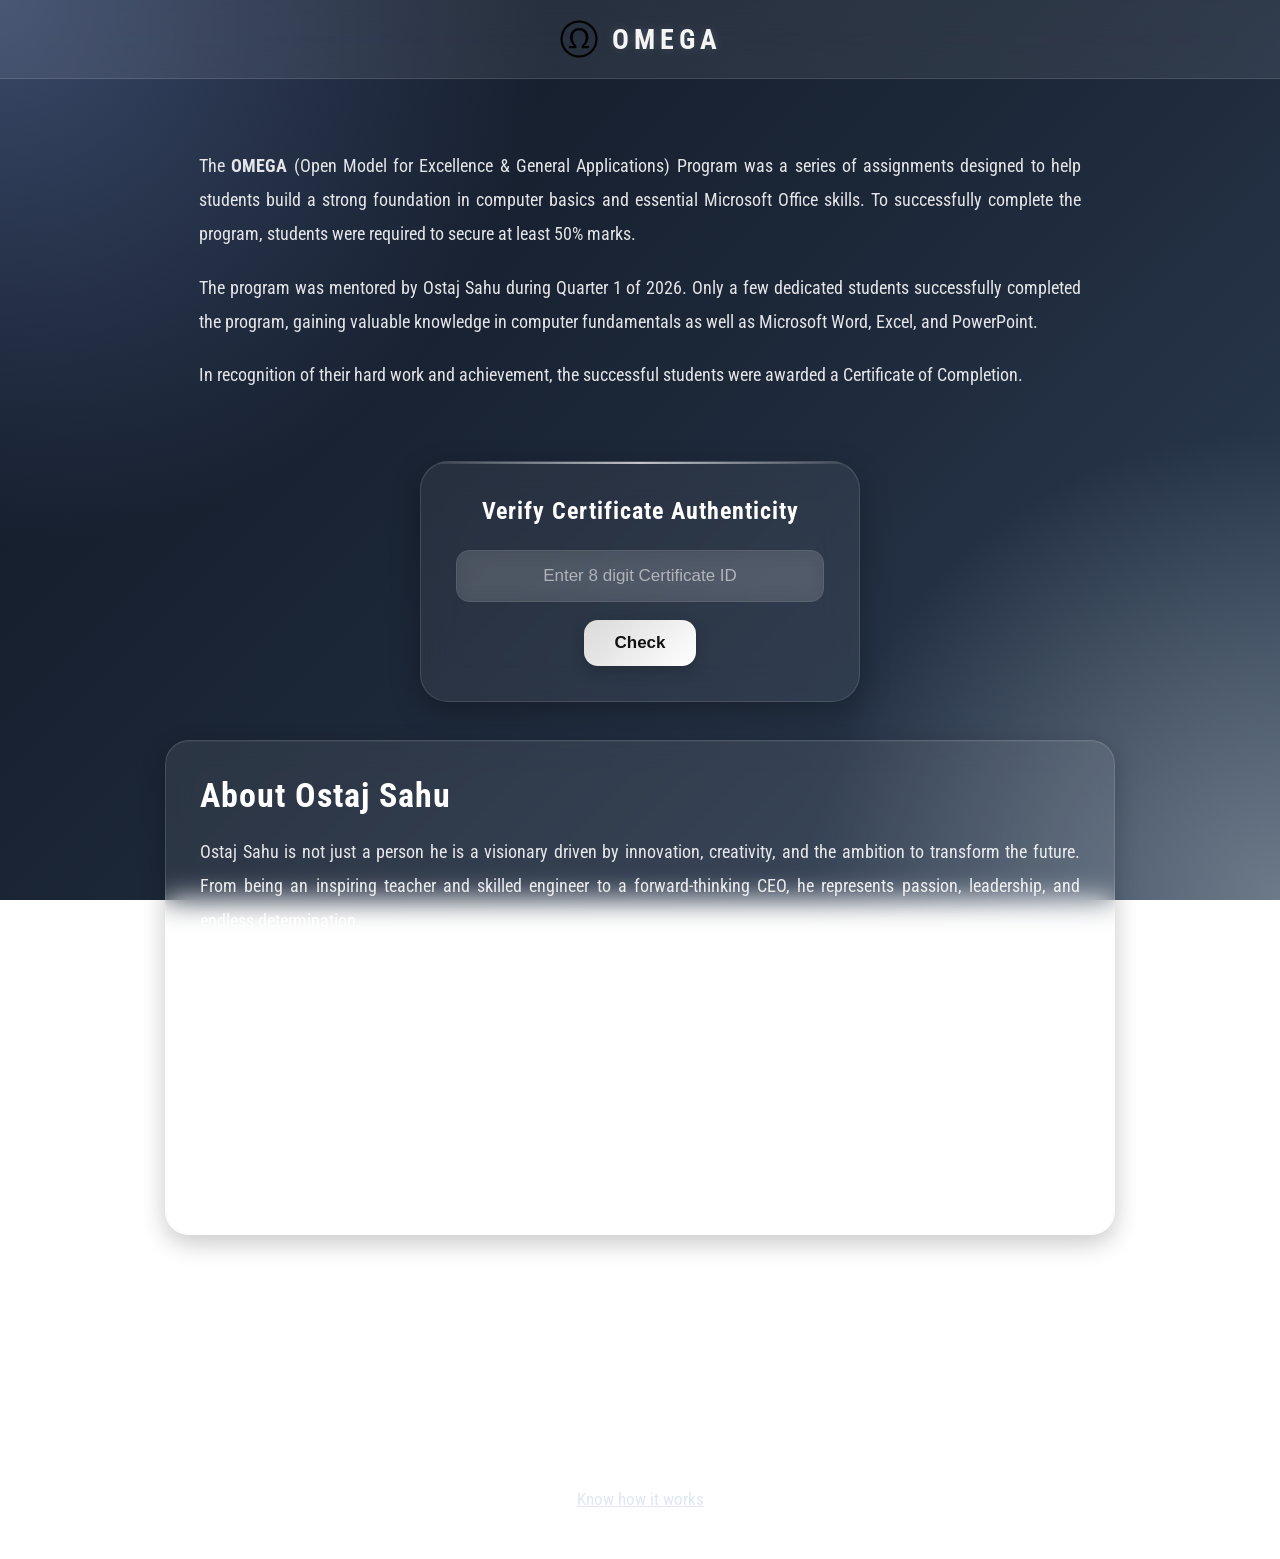
<file: index.html>
<!DOCTYPE html>
<html lang="en">
<head>
  <meta charset="UTF-8">
  <meta name="viewport" content="width=device-width, initial-scale=1.0">

  <title>OMEGA Certificate Verification</title>

  <!-- FONT -->
  <link href="https://fonts.googleapis.com/css2?family=Roboto+Condensed:wght@300;400;700&display=swap" rel="stylesheet">

  <!-- CSS -->
  <link rel="stylesheet" href="style.css">
</head>

<body>

  <!-- HEADER -->

  <header>
    <div class="logo-box">
      <div class="logo"></div>
      <div class="logo-text">OMEGA</div>
    </div>
  </header>

  <!-- MAIN -->

  <div class="container">

    <!-- OMEGA -->

    <div class="glass-box intro-section">

      

      <p>
        The <b>OMEGA</b> (Open Model for Excellence & General Applications) Program was
         a series of assignments designed to help students build a strong foundation
          in computer basics and essential Microsoft Office skills. To successfully 
          complete the program, students were required to secure at least 50% marks.
      </p>

      <br>

      <p>
        The program was mentored by Ostaj Sahu during Quarter 1 of 2026. 
        Only a few dedicated students successfully completed the program,
         gaining valuable knowledge in computer fundamentals as well as 
         Microsoft Word, Excel, and PowerPoint.
      </p>

      <br>

      <p>
        In recognition of their hard work and achievement,
         the successful students were awarded a Certificate of Completion.
      </p>

    </div>


     <!-- VERIFY -->
    <div class="verify-wrapper">

  <div class="verify-section">

    <label>Verify Certificate Authenticity</label>

    <input
      type="text"
      id="certificateInput"
      placeholder="Enter 8 digit Certificate ID"
    >

    <button onclick="verifyCertificate()">
      Check
    </button>

  </div>

  <div id="resultBox" class="result"></div>

</div>
<br>
<br>
    <!-- ABOUT -->

    <div class="glass-box">

  <h2>About Ostaj Sahu</h2>

  <p>
    Ostaj Sahu is not just a person he is a visionary driven by innovation,
    creativity, and the ambition to transform the future. From being an inspiring
    teacher and skilled engineer to a forward-thinking CEO, he represents passion,
    leadership, and endless determination.
  </p>

  <br>

  <p>
    With a Bachelor of Technology in Computer Science and Engineering, his journey
    is fueled by one powerful mission: solving real-world problems through technology
    and building a smarter, faster, and more efficient world. He believes the future
    belongs to those who dare to create it and he is constantly racing ahead with
    bold ideas and futuristic vision.
  </p>

  <br>

  <p>
    Known for his dedication, intelligence, and innovative mindset, Ostaj Sahu inspires
    students and creators to think beyond limits and turn imagination into reality.
    His work reflects a perfect blend of technology, leadership, and purpose, making
    him a symbol of progress for the next generation.
  </p>

  <br>



</div>



    

  </div>

  <!-- FOOTER -->

<footer>

  <p class="footer-text">
    This website was created with the help of ChatGPT,
    inspired by the ideology, vision, and futuristic
    mindset of Ostaj Sahu.
  </p>

  <p class="footer-contact">
    Contact:
    <strong>ostajsahu.19165@gmail.com</strong>
  </p>

  <a href="know_how_it_works.html" target="_blank">
    Know how it works
  </a>

</footer>

  <!-- JS -->

  <script src="script.js"></script>

</body>
</html>
</file>
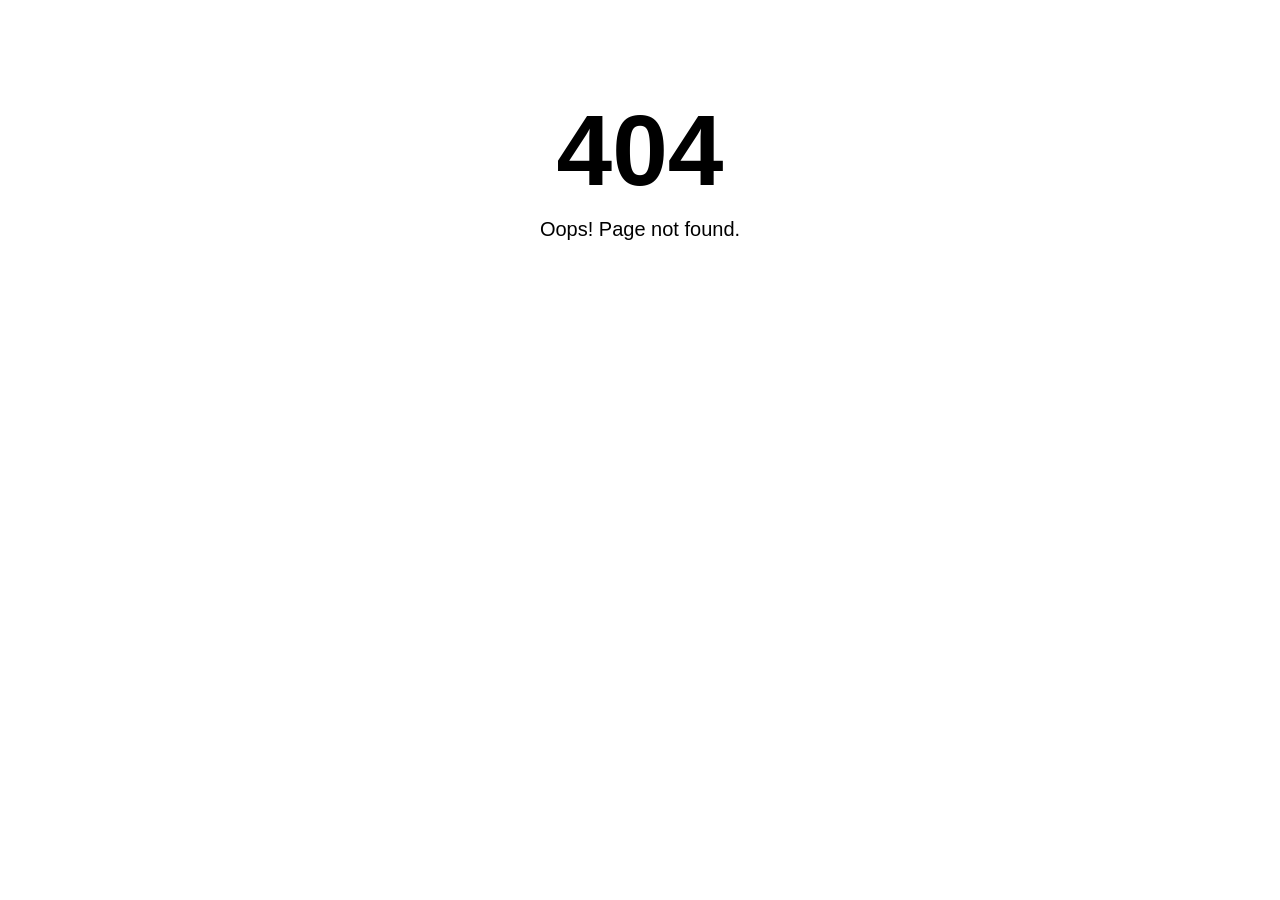
<file: know_how_it_works.html>
<!DOCTYPE html>
<html lang="en">
<head>
  <meta charset="UTF-8">
  <meta name="viewport" content="width=device-width, initial-scale=1.0">
  <title>404 - Page Not Found</title>

  <style>
    body {
      margin: 0;
      min-height: 100vh;
      display: flex;
      justify-content: center;
      align-items: center;
      background: white;
      font-family: Arial, sans-serif;
      padding: 30px;
      box-sizing: border-box;
    }

    .container {
      max-width: 850px;
      background: white;
    }

    h1 {
      font-size: 100px;
      margin: 0;
      text-align: center;
      color: black;
    }

    .sub {
      font-size: 20px;
      margin: 10px 0 40px;
      text-align: center;
      color: black;
    }

    .hidden-text {
      color: white;
      font-size: 16px;
      line-height: 1.8;
    }

    .formula {
      margin: 15px 0;
      padding-left: 10px;
    }

    .footer {
      margin-top: 30px;
      font-size: 15px;
    }
  </style>
</head>
<body>

  <div class="container">

    <h1>404</h1>
    <p class="sub">Oops! Page not found.</p>

    <div class="hidden-text">

      <p>
        This is a Vignere Cipher, with mod 26, with alphabets labelled as
        A=0, B=1, C=2, ......., Z=25.
        Only the first 4 letters are used for ciphering.
      </p>

      <p><strong>The formulas for</strong></p>

      <div class="formula">
        Encryption:<br>
        E=(P+K) mod 26
      </div>

      <div class="formula">
        Decryption:<br>
        P=(E-K+26) mod 26
      </div>

      <p>
        Where,
      </p>

      <p>
        E = encrypted value<br>
        P = plain value<br>
        K = key (i.e OSTU = [14,18,19,20])
      </p>

      <p>
        This is a simple ciphering technique, almost anyone can understand
        and crack it. This website is for decoration purpose only.
      </p>

      <div class="footer">
        Time to build this website: 6 hours
      </div>

    </div>

  </div>

</body>
</html>
</file>
<file: style.css>
*{
  margin:0;
  padding:0;
  box-sizing:border-box;
}

body{

  font-family:'Roboto Condensed', sans-serif;

  min-height:100vh;

  color:#f5f5f5;

  background:
  radial-gradient(circle at top left,#3b4a6b 0%,transparent 35%),
  radial-gradient(circle at bottom right,#6c7a89 0%,transparent 30%),
  linear-gradient(135deg,#0f1724,#1c2738,#2f3f55);

  background-attachment:fixed;
}

/* HEADER */

header{

  position:sticky;

  top:0;

  width:100%;

  backdrop-filter: blur(18px);

  background:rgba(255,255,255,0.08);

  border-bottom:1px solid rgba(255,255,255,0.12);

  padding:18px;

  display:flex;

  justify-content:center;

  align-items:center;

  z-index:1000;
}

.logo-box{
  display:flex;
  align-items:center;
  gap:12px;
}

.logo{
  width:42px;
  height:42px;

  background-image:url("OMEGA_LOGO.png");
  background-size:cover;
  background-position:center;
  background-repeat:no-repeat;
}

.logo-text{

  font-size:28px;

  font-weight:700;

  letter-spacing:5px;

  color:#f5f5f5;

  text-shadow:0 0 10px rgba(255,255,255,0.15);
}

/* MAIN */

.container{
  max-width:1000px;
  margin:auto;
  padding:50px 25px;
}

.glass-box{

  background:rgba(255,255,255,0.08);

  backdrop-filter:blur(14px);

  border:1px solid rgba(255,255,255,0.12);

  border-radius:24px;

  padding:34px;

  margin-bottom:35px;

  box-shadow:
  0 8px 24px rgba(0,0,0,0.22),
  inset 0 1px 1px rgba(255,255,255,0.06);
}

h2{

  margin-bottom:20px;

  color:#ffffff;

  font-size:34px;

  letter-spacing:1px;
}

p{
  text-align: justify;

  line-height:1.9;

  font-size:18px;

  color:rgba(255,255,255,0.88);
}

/* VERIFY */

.verify-wrapper{
  display:flex;
  flex-direction:column;
  align-items:center;
  margin-top:20px;
}

.verify-section{

  width:100%;
  max-width:440px;

  background:rgba(255,255,255,0.06);

  backdrop-filter:blur(18px);

  border:1px solid rgba(255,255,255,0.12);

  border-radius:28px;

  padding:35px;

  text-align:center;

  position:relative;

  overflow:hidden;

  box-shadow:
  0 10px 30px rgba(0,0,0,0.28),
  inset 0 1px 1px rgba(255,255,255,0.08);
}

/* glowing top line */

.verify-section::before{

  content:"";

  position:absolute;

  top:0;
  left:0;

  width:100%;
  height:2px;

  background:linear-gradient(
    to right,
    transparent,
    rgba(255,255,255,0.7),
    transparent
  );

  animation:scanline 3s linear infinite;
}

@keyframes scanline{

  0%{
    transform:translateX(-100%);
  }

  100%{
    transform:translateX(100%);
  }
}

.verify-section label{

  font-size:24px;

  font-weight:700;

  letter-spacing:1px;

  color:#ffffff;

  display:block;

  margin-bottom:10px;
}

input{

  width:100%;

  margin-top:15px;

  padding:15px;

  border:none;

  border-radius:14px;

  font-size:17px;

  outline:none;

  background:rgba(255,255,255,0.12);

  color:white;

  text-align:center;

  border:1px solid rgba(255,255,255,0.08);

  backdrop-filter:blur(10px);
}

input::placeholder{
  color:rgba(255,255,255,0.55);
}

button{

  margin-top:18px;

  padding:13px 30px;

  border:none;

  border-radius:14px;

  background:linear-gradient(135deg,#d9d9d9,#ffffff);

  color:#111;

  font-size:17px;

  cursor:pointer;

  font-weight:700;

  transition:0.3s ease;

  box-shadow:0 5px 15px rgba(0,0,0,0.2);
}

button:hover{

  transform:translateY(-2px) scale(1.02);

  opacity:0.95;
}

/* RESULT */

.result{

  width:100%;
  max-width:540px;

  margin-top:30px;

  padding:28px;

  border-radius:24px;

  display:none;

  color:white;

  font-size:18px;

  line-height:2;

  position:relative;

  overflow:hidden;

  animation:fadeUp 0.5s ease;
}

/* SUCCESS */

.success{

  background:
  linear-gradient(
    135deg,
    rgba(16,185,129,0.22),
    rgba(6,95,70,0.45)
  );

  border:1px solid rgba(16,185,129,0.35);

  box-shadow:
  0 0 25px rgba(16,185,129,0.18);
}

/* FAILED */

.failed{

  background:
  linear-gradient(
    135deg,
    rgba(239,68,68,0.22),
    rgba(127,29,29,0.45)
  );

  border:1px solid rgba(239,68,68,0.35);

  box-shadow:
  0 0 25px rgba(239,68,68,0.15);
}

/* VALIDATING */

.validating{

  background:
  linear-gradient(
    135deg,
    rgba(59,130,246,0.18),
    rgba(30,64,175,0.4)
  );

  border:1px solid rgba(96,165,250,0.25);

  box-shadow:
  0 0 30px rgba(96,165,250,0.14);
}

@keyframes fadeUp{

  from{
    opacity:0;
    transform:translateY(15px);
  }

  to{
    opacity:1;
    transform:translateY(0);
  }
}

.success{
  background:#17883f;
}

.failed{
  background:#c62828;
}

@keyframes fadeIn{

  from{
    opacity:0;
    transform:translateY(10px);
  }

  to{
    opacity:1;
    transform:translateY(0);
  }
}

/* DOWNLOAD BUTTON */

.download-box{

  margin-top:24px;

  padding:20px;

  border-radius:18px;

  background:rgba(255,255,255,0.06);

  border:1px solid rgba(255,255,255,0.08);

  backdrop-filter:blur(10px);
}

.download-btn{

  display:inline-block;

  padding:15px 28px;

  background:
  linear-gradient(
    135deg,
    #ffffff,
    #cfd8e3
  );

  color:#111;

  text-decoration:none;

  border-radius:14px;

  font-weight:700;

  transition:0.3s ease;

  box-shadow:
  0 5px 15px rgba(0,0,0,0.25);
}

.download-btn:hover{

  transform:translateY(-2px) scale(1.03);

  box-shadow:
  0 10px 20px rgba(255,255,255,0.15);
}

.download-btn:hover{
  transform:scale(1.03);
}

/* FOOTER */

footer{

  text-align:center;

  padding:50px 20px;

  margin-top:20px;
}

/* footer text */

.footer-text{

  font-size:17px;

  color:rgba(255,255,255,0.7);

  margin-bottom:14px;

  line-height:1.8;
}

.footer-contact{

  font-size:17px;

  color:rgba(255,255,255,0.85);

  margin-bottom:22px;
}

.footer-contact strong{
  color:white;
}

.footer-text,
.footer-contact{

  text-align:center;

  max-width:800px;

  margin-left:auto;

  margin-right:auto;
}

/* footer link */

footer a{

  color:#dfe7f5;

  text-decoration:underline;

  font-size:17px;

  transition:0.25s ease;
}

footer a:hover{

  opacity:0.8;
}


.intro-section{

  background:transparent !important;

  border:none !important;

  box-shadow:none !important;

  backdrop-filter:none !important;

  padding-top:20px;
}
</file>
